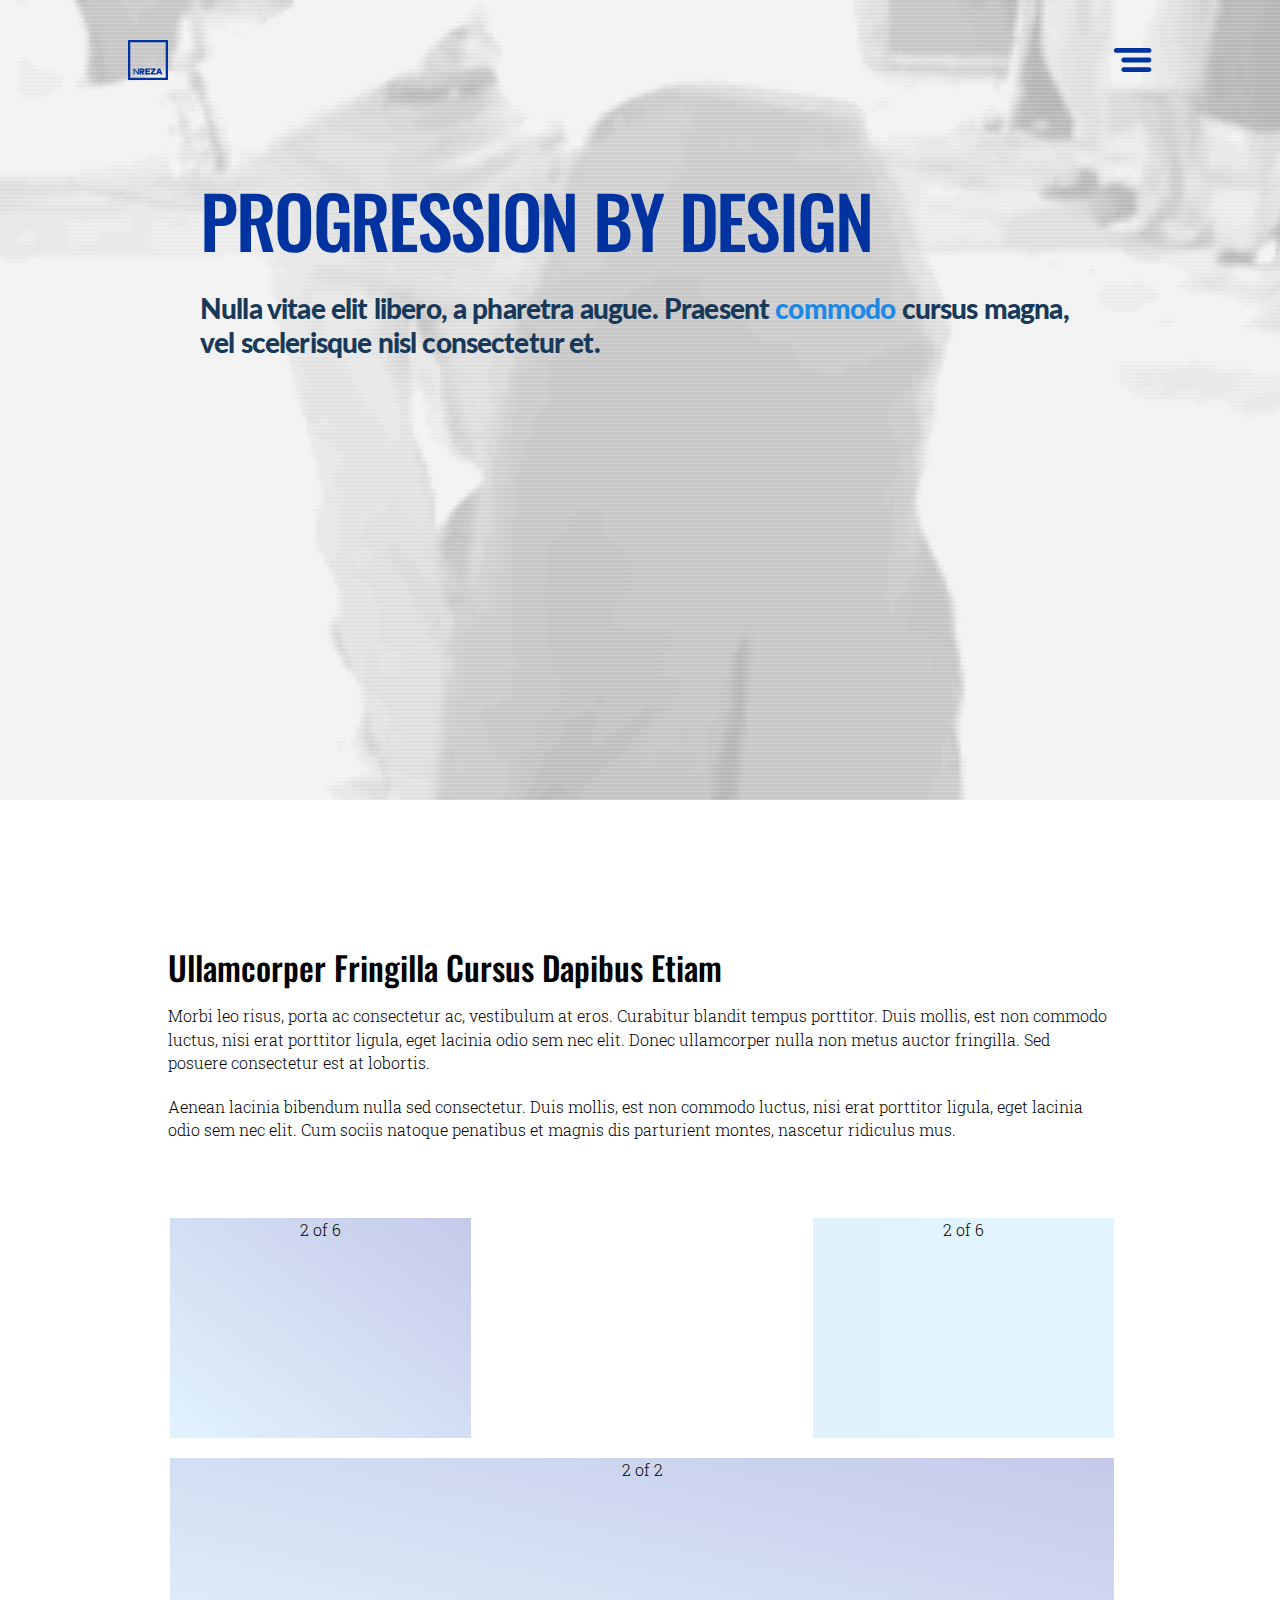
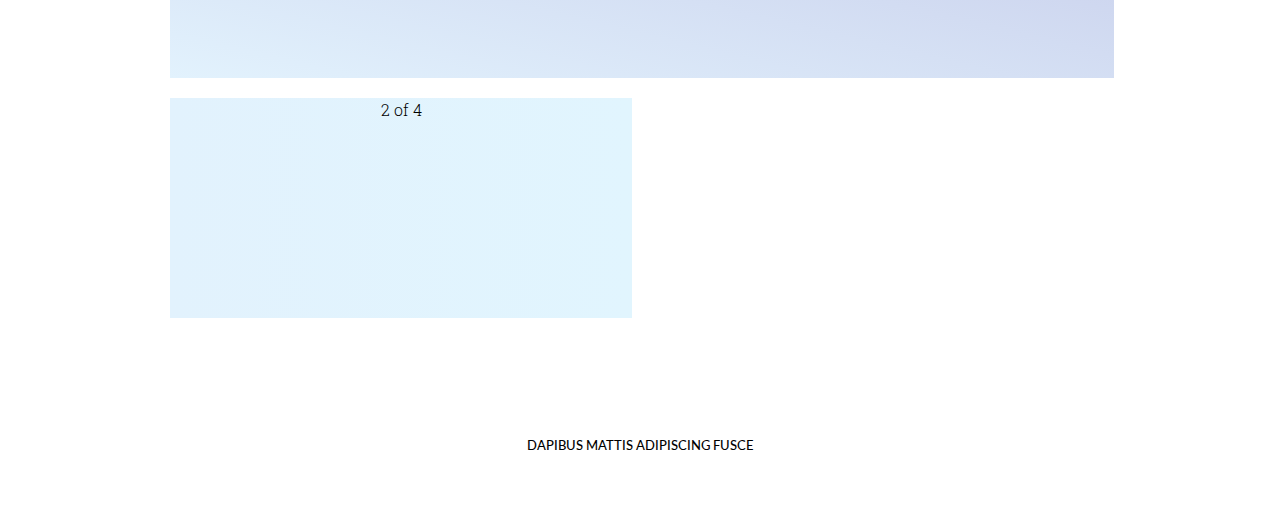
<file: index.html>
<!DOCTYPE HTML>
<html>
<head>
	<meta charset="utf-8">
	<meta name="viewport" content="width=device-width, initial-scale=1.0, maximum-scale=1.0">
	<meta name="author" content="NREZA">


	<title>beast-site</title>
	<meta name="description" content="beast-site">


	<link href="https://fonts.googleapis.com/css?family=Lato:300,600,900|Oswald:500|Roboto+Slab:300" rel="stylesheet">
	<link rel="stylesheet" href="style.css">


</head>


<body>
<!-- preloader -->
<div id="preloaderWall"><div class="h-200"></div>
<div class="spinner"><div class="bounce1"></div><div class="bounce2"></div><div class="bounce3"></div></div></div>
<!-- /preloader -->

<div class="container">

<!-- header -->
<header class="top-bar">
	<div id="logoBox" class="vp-theJumpy">
		<a href="index.html"><img src="img/logo.svg"></a>
	</div>
	<div id="navBttn" class=""><img class="imgFocus" src="img/navBttn.svg"></div>
</header>
<!-- /header -->

<!-- page content -->
<!-- hero -->
<div class="hero">
	
	<div class="hero-text">

				<h1 class="vp-ZoomAlertOne">Progression by Design</h1>

				<h3 class="vp-ZoomAlertTwo">Nulla vitae elit libero, a pharetra augue. Praesent <span class="big">commodo</span> cursus magna, vel scelerisque nisl consectetur et.</h3>
				

	</div>

	<div class="hero-back">
		<!-- filter -->
		<div class="net"></div>
		<div class="glss">
		</div>
		<!-- #heroVideo -->
		<video id="vdo" autoplay loop poster="vdo/swing.gif">
		    <source src="vdo/vdo-swing.webm" type="video/webm">
		    <source src="vdo/vdo-swing.mp4" type="video/mp4">
		</video>
	</div>
</div>
<!-- /hero -->

<!-- feat -->
<div class="feat wrap-fix">

	<h1>Ullamcorper Fringilla Cursus Dapibus Etiam</h1>
	<p>Morbi leo risus, porta ac consectetur ac, vestibulum at eros. Curabitur blandit tempus porttitor. Duis mollis, est non commodo luctus, nisi erat porttitor ligula, eget lacinia odio sem nec elit. Donec ullamcorper nulla non metus auctor fringilla. Sed posuere consectetur est at lobortis.</p>
	<p>Aenean lacinia bibendum nulla sed consectetur. Duis mollis, est non commodo luctus, nisi erat porttitor ligula, eget lacinia odio sem nec elit. Cum sociis natoque penatibus et magnis dis parturient montes, nascetur ridiculus mus.</p>
</div>
<!-- /feat -->
<!-- third -->
<div class="third wrap-fix txt-c">
	<div class="toast">
		<div class="grid grid--2-of-6"><div class="pearl">2 of 6</div></div>
		<div class="grid grid--2-of-6"><div class="sky vp-ZoomAlertOne">2 of 6</div></div>
		<div class="grid grid--2-of-6"><div class="sky">2 of 6</div></div>
		<div class="grid grid--2-of-2 small-hide"><div class="pearl">2 of 2</div></div>
		<div class="grid grid--1-of-2"><div class="sky">2 of 4</div></div>
		<div class="grid grid--1-of-2 small-hide"><div class="vp-ZoomAlertTwo pearl">2 of 4</div></div>
	</div>
</div>
<!-- /third -->


<!-- footer -->
<footer class="foot-bar">
	<div class="foot-txt txt-c">
		<h5>Dapibus Mattis Adipiscing Fusce</h5>
	</div>
</footer>
<!-- /footer -->

<!-- /page content -->

<!-- navigation -->
<div id="navBox">
	<div class="top-bar">
		<div id="navBttnX"><img src="img/navBttnX.svg"></div>
	</div>

	<ul>
		<li class=""><a href="page-about.html">ABOUT</a></li>
		<li class=""><a href="#">PROJECTS</a></li>
		<li class=""><a href="#">UPDATES</a></li>
		<li class=""><a href="#">CONTACT</a></li>
	</ul>
</div>
<!-- /navigation -->


</div>
<!-- scripts -->
<script src="js/jquery.min.js"></script>
<script src="js/rellax.min.js"></script>
<script src="js/jquery.vpcheck.js"></script>
<script src="js/reqScripts.js"></script>
<script src="js/jquery.preloader.js"></script>
<!-- /scripts -->
</body>
</html>
</file>
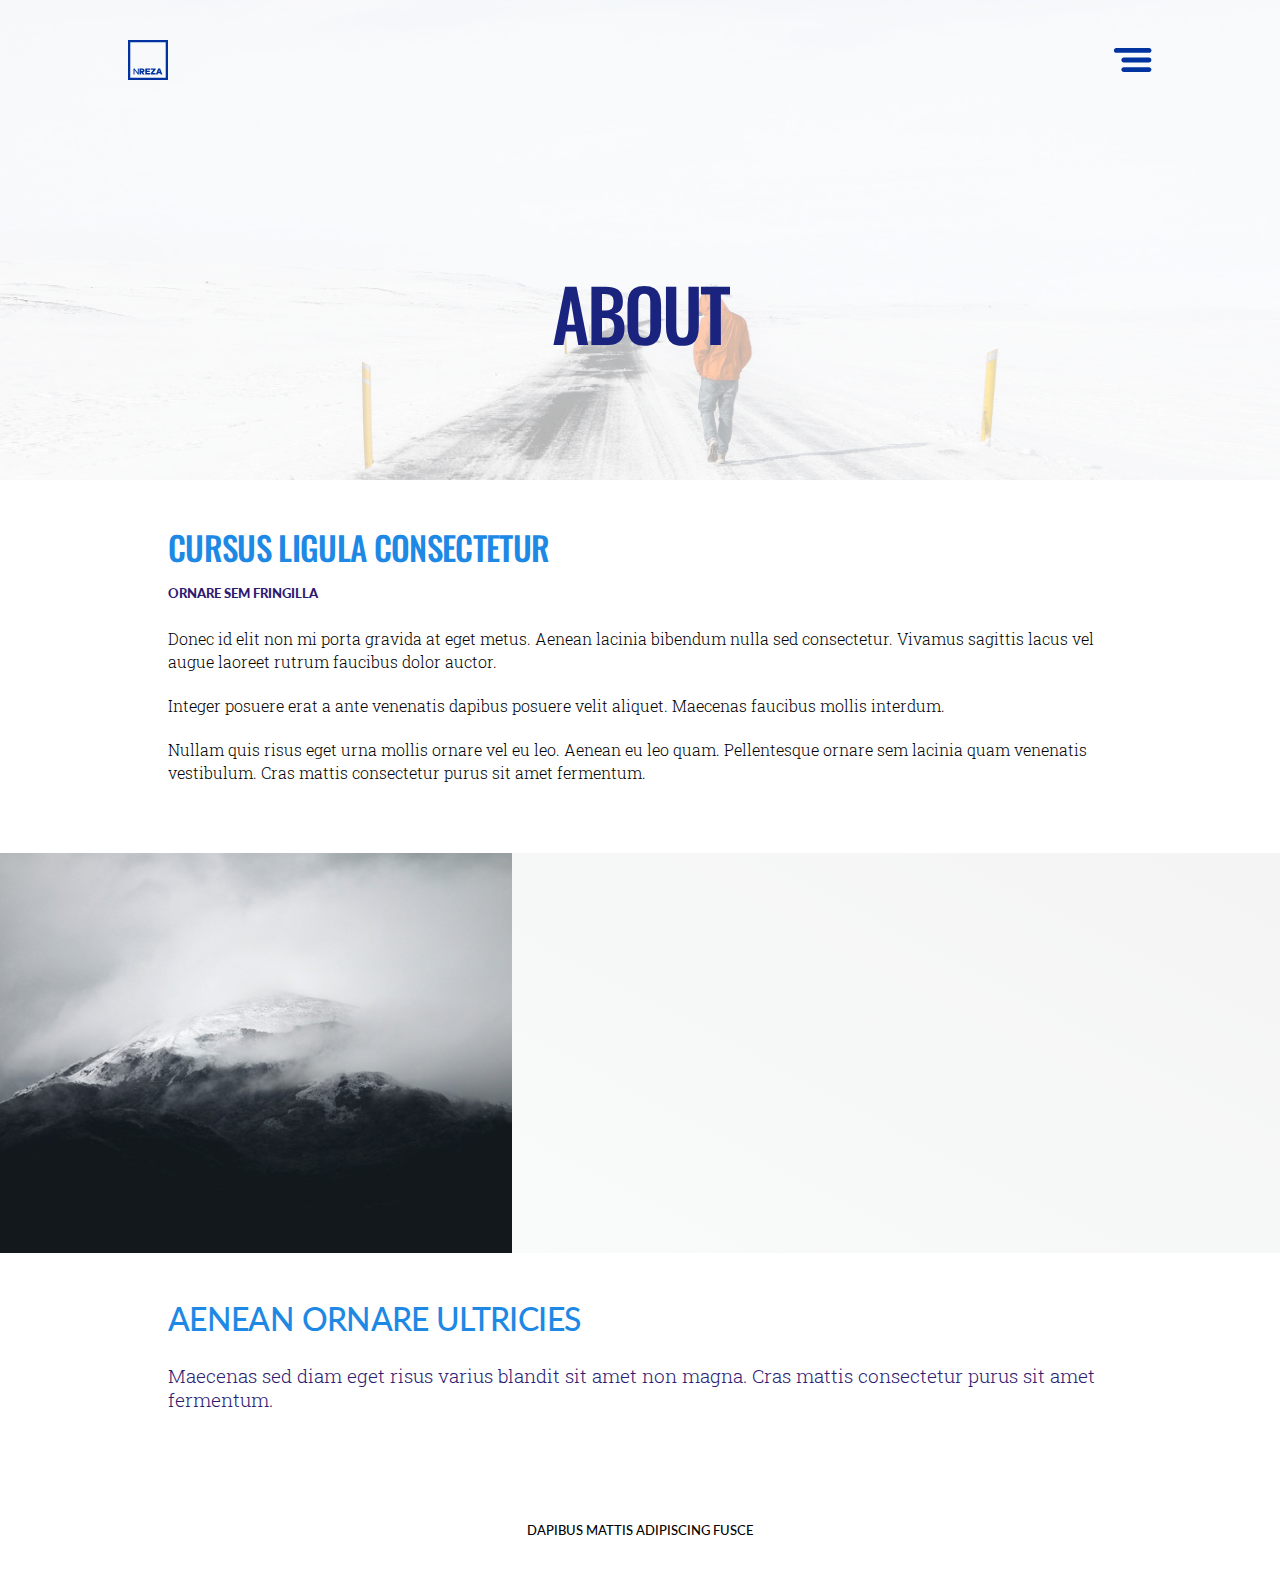
<file: page-about.html>
<!DOCTYPE HTML>
<html>
<head>
	<meta charset="utf-8">
	<meta name="viewport" content="width=device-width, initial-scale=1.0, maximum-scale=1.0">
	<meta name="author" content="NREZA">


	<title>page-about</title>
	<meta name="description" content="page-about">


	<link href="https://fonts.googleapis.com/css?family=Lato:300,600,900|Oswald:500|Roboto+Slab:300" rel="stylesheet">
	<link rel="stylesheet" href="style.css">


</head>


<body>
<!-- preloader -->
<div id="preloaderWall"><div class="h-200"></div>
<div class="spinner"><div class="bounce1"></div><div class="bounce2"></div><div class="bounce3"></div></div></div>
<!-- /preloader -->

<div class="container">

<!-- header -->
<header class="top-bar">
	<div id="logoBox" class="vp-theJumpy">
		<a href="index.html"><img src="img/logo.svg"></a>
	</div>
	<div id="navBttn" class=""><img class="imgFocus" src="img/navBttn.svg"></div>
</header>
<!-- /header -->

<div class="page-top">
	<div class="top-txt">
		<h1>About</h1>
	</div>
	<div class="glss"></div>
	<div class="top-bg">
	</div>
</div>

<div class="page wrap-fix">
	
	<h1>Cursus Ligula Consectetur</h1>
	<h5>Ornare Sem Fringilla</h5>
	<br>
	<p>Donec id elit non mi porta gravida at eget metus. Aenean lacinia bibendum nulla sed consectetur. Vivamus sagittis lacus vel augue laoreet rutrum faucibus dolor auctor.</p>
	<p>Integer posuere erat a ante venenatis dapibus posuere velit aliquet. Maecenas faucibus mollis interdum.</p>
	<p>Nullam quis risus eget urna mollis ornare vel eu leo. Aenean eu leo quam. Pellentesque ornare sem lacinia quam venenatis vestibulum. Cras mattis consectetur purus sit amet fermentum.</p>
</div>

<div class="wrap-fluid cf">
	
	<div class="left-40 feat-1">
	</div>

	<div class="right-60 txt-box">
			<h3 class="vp-ZoomAlertOne">Fermentum Sit</h3>
			<p class="vp-ZoomAlertTwo">Integer posuere erat a ante venenatis dapibus posuere velit aliquet. Nullam quis risus eget urna mollis ornare vel eu leo. Donec id elit non mi porta gravida at eget metus.</p>
	</div>

</div>

<div class="bottom wrap-fix">
	<h1>Aenean Ornare Ultricies</h1>
	<h4>Maecenas sed diam eget risus varius blandit sit amet non magna. Cras mattis consectetur purus sit amet fermentum.</h4>
</div>


<!-- footer -->
<footer class="foot-bar">
	<div class="foot-txt txt-c">
		<h5>Dapibus Mattis Adipiscing Fusce</h5>
	</div>
</footer>
<!-- /footer -->


<!-- navigation -->
<div id="navBox">
	<div class="top-bar">
		<div id="navBttnX"><img src="img/navBttnX.svg"></div>
	</div>

	<ul>
		<li class=""><a href="page-about.html">ABOUT</a></li>
		<li class=""><a href="#">PROJECTS</a></li>
		<li class=""><a href="#">UPDATES</a></li>
		<li class=""><a href="#">CONTACT</a></li>
	</ul>
</div>
<!-- /navigation -->


</div>
<!-- scripts -->
<script src="js/jquery.min.js"></script>
<script src="js/rellax.min.js"></script>
<script src="js/jquery.vpcheck.js"></script>
<script src="js/reqScripts.js"></script>
<script src="js/jquery.preloader.js"></script>
<!-- /scripts -->
</body>
</html>
</file>
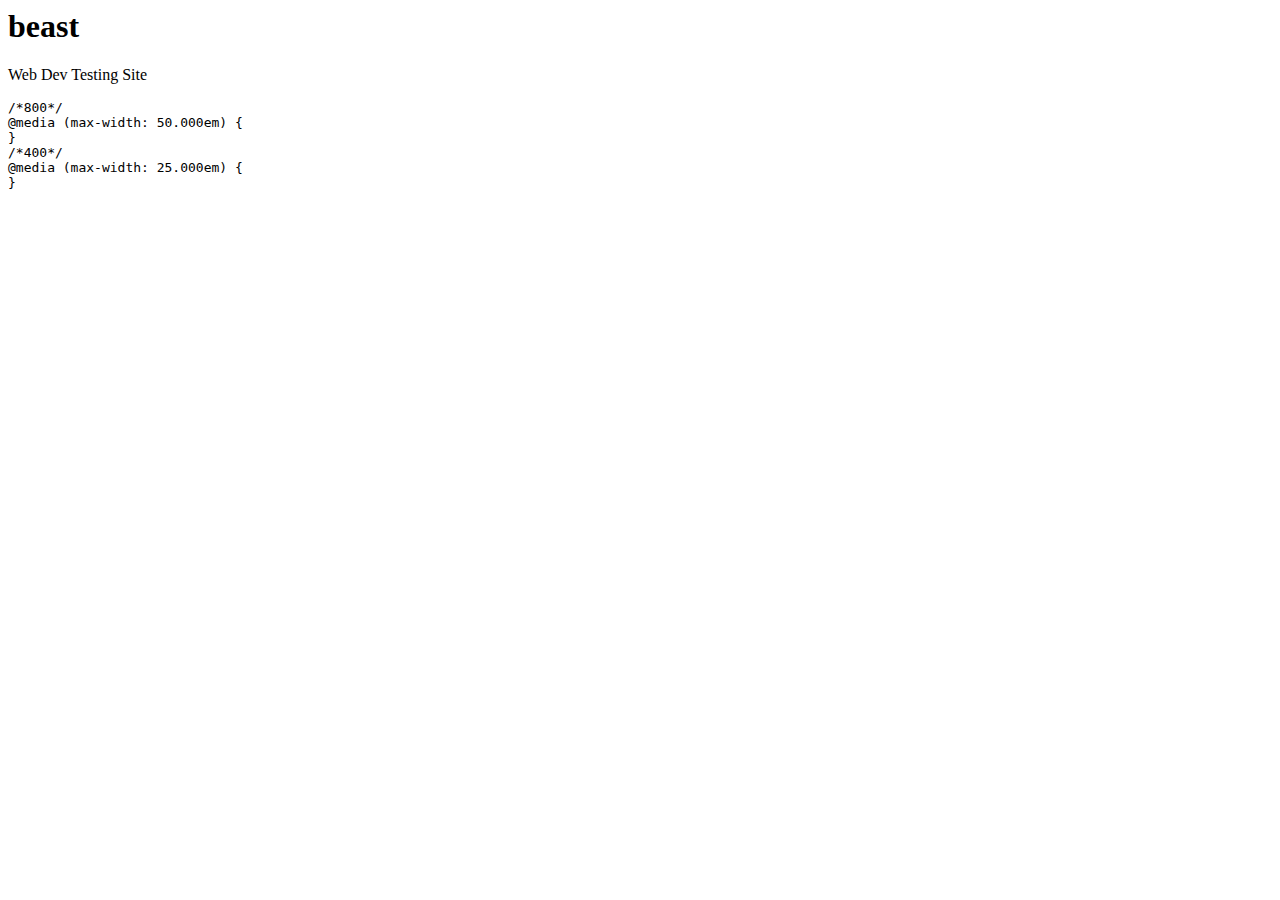
<file: README.html>
<html>
      <head>
        <meta charset="UTF-8">
        <title>README.md</title>
      </head>
      <body>
        <h1 id="beast">beast</h1>
<p>Web Dev Testing Site</p>
<pre><code class="lang-css">/*800*/
@media (max-width: 50.000em) {
}
/*400*/
@media (max-width: 25.000em) {
}
</code></pre>

      </body>
    </html>
</file>
<file: style.css>
button,hr,input{overflow:visible}audio,canvas,progress,video{display:inline-block}progress,sub,sup{vertical-align:baseline}[type=checkbox],[type=radio],legend{-webkit-box-sizing:border-box;box-sizing:border-box;padding:0}html{font-family:sans-serif;line-height:1.15;-ms-text-size-adjust:100%;-webkit-text-size-adjust:100%}body{margin:0}article,aside,details,figcaption,figure,footer,header,main,menu,nav,section{display:block}h1{font-size:2em;margin:.67em 0}figure{margin:1em 40px}hr{-webkit-box-sizing:content-box;box-sizing:content-box;height:0}code,kbd,pre,samp{font-family:monospace,monospace;font-size:1em}a{text-decoration:none;background-color:transparent;-webkit-text-decoration-skip:objects}a:active,a:hover{font-weight:500;outline-width:0}abbr[title]{border-bottom:none;text-decoration:underline;text-decoration:underline dotted}b,strong{font-weight:bolder}dfn{font-style:italic}mark{background-color:#ff0;color:#000}small{font-size:80%}sub,sup{font-size:75%;line-height:0;position:relative}sub{bottom:-.25em}sup{top:-.5em}audio:not([controls]){display:none;height:0}img{border-style:none}svg:not(:root){overflow:hidden}button,input,optgroup,select,textarea{font-family:'Roboto',sans-serif;font-weight:300;font-size:100%;line-height:1.44;margin:0}button,select{text-transform:none}[type=reset],[type=submit],button,html [type=button]{-webkit-appearance:button}[type=button]::-moz-focus-inner,[type=reset]::-moz-focus-inner,[type=submit]::-moz-focus-inner,button::-moz-focus-inner{border-style:none;padding:0}[type=button]:-moz-focusring,[type=reset]:-moz-focusring,[type=submit]:-moz-focusring,button:-moz-focusring{outline:ButtonText dotted 1px}fieldset{border:1px solid silver;margin:0 2px;padding:.35em .625em .75em}legend{color:inherit;display:table;max-width:100%;white-space:normal}textarea{overflow:auto}[type=number]::-webkit-inner-spin-button,[type=number]::-webkit-outer-spin-button{height:auto}[type=search]{-webkit-appearance:textfield;outline-offset:-2px}[type=search]::-webkit-search-cancel-button,[type=search]::-webkit-search-decoration{-webkit-appearance:none}::-webkit-file-upload-button{-webkit-appearance:button;font:inherit}summary{display:list-item}[hidden],template{display:none}.toast{list-style:none;margin-left:-20px}.grid--2-of-2,.grid--4-of-4,.grid--6-of-6,.grid--8-of-8,.grid--12-of-12{width:100%}.grid--1-of-2,.grid--2-of-4,.grid--3-of-6,.grid--4-of-8,.grid--6-of-12{width:50%}.grid--2-of-6,.grid--4-of-12{width:33.33333%}.grid--4-of-6,.grid--8-of-12{width:66.66667%}.grid--1-of-4,.grid--2-of-8,.grid--3-of-12{width:25%}.grid--3-of-4,.grid--6-of-8,.grid--9-of-12{width:75%}.grid--push-2-of-2,.grid--push-4-of-4,.grid--push-6-of-6,.grid--push-8-of-8,.grid--push-12-of-12{margin-left:100%}.grid--push-1-of-2,.grid--push-2-of-4,.grid--push-3-of-6,.grid--push-4-of-8,.grid--push-6-of-12{margin-left:50%}.grid--push-2-of-6,.grid--push-4-of-12{margin-left:33.33333%}.grid--push-4-of-6,.grid--push-8-of-12{margin-left:66.66667%}.grid--push-1-of-4,.grid--push-2-of-8,.grid--push-3-of-12{margin-left:25%}.grid--push-3-of-4,.grid--push-6-of-8,.grid--push-9-of-12{margin-left:75%}.grid--pull-2-of-2,.grid--pull-4-of-4,.grid--pull-6-of-6,.grid--pull-8-of-8,.grid--pull-12-of-12{margin-left:-100%}.grid--pull-1-of-2,.grid--pull-2-of-4,.grid--pull-3-of-6,.grid--pull-4-of-8,.grid--pull-6-of-12{margin-left:-50%}.grid--pull-2-of-6,.grid--pull-4-of-12{margin-left:-33.33333%}.grid--pull-4-of-6,.grid--pull-8-of-12{margin-left:-66.66667%}.grid--pull-1-of-4,.grid--pull-2-of-8,.grid--pull-3-of-12{margin-left:-25%}.grid--pull-3-of-4,.grid--pull-6-of-8,.grid--pull-9-of-12{margin-left:-75%}.grid--1-of-6{width:16.66667%}.grid--push-1-of-6{margin-left:16.66667%}.grid--pull-1-of-6{margin-left:-16.66667%}.grid--5-of-6{width:83.33333%}.grid--push-5-of-6{margin-left:83.33333%}.grid--pull-5-of-6{margin-left:-83.33333%}.grid--1-of-8{width:12.5%}.grid--push-1-of-8{margin-left:12.5%}.grid--pull-1-of-8{margin-left:-12.5%}.grid--3-of-8{width:37.5%}.grid--push-3-of-8{margin-left:37.5%}.grid--pull-3-of-8{margin-left:-37.5%}.grid--5-of-8{width:62.5%}.grid--push-5-of-8{margin-left:62.5%}.grid--pull-5-of-8{margin-left:-62.5%}.grid--7-of-8{width:87.5%}.grid--push-7-of-8{margin-left:87.5%}.grid--pull-7-of-8{margin-left:-87.5%}.grid--1-of-12{width:8.33333%}.grid--push-1-of-12{margin-left:8.33333%}.grid--pull-1-of-12{margin-left:-8.33333%}.grid--2-of-12{width:16.66667%}.grid--push-2-of-12{margin-left:16.66667%}.grid--pull-2-of-12{margin-left:-16.66667%}.grid--5-of-12{width:41.66667%}.grid--push-5-of-12{margin-left:41.66667%}.grid--pull-5-of-12{margin-left:-41.66667%}.grid--7-of-12{width:58.33333%}.grid--push-7-of-12{margin-left:58.33333%}.grid--pull-7-of-12{margin-left:-58.33333%}.grid--10-of-12{width:83.33333%}.grid--push-10-of-12{margin-left:83.33333%}.grid--pull-10-of-12{margin-left:-83.33333%}.grid--11-of-12{width:91.66667%}.grid--push-11-of-12{margin-left:91.66667%}.grid--pull-11-of-12{margin-left:-91.66667%}.grid{-webkit-box-sizing:border-box;box-sizing:border-box;display:inline-block;margin-right:-.25em;min-height:1px;padding-left:20px;vertical-align:top}@media (max-width:640px){.grid{display:block;margin-left:0;margin-right:0;width:auto}}@media (max-width:640px) and (min-width:320px){.grid[class*=grid--m-]{display:inline-block;margin-right:-.24em}.grid.grid--m-1-of-2,.grid.grid--m-2-of-4{width:50%}.grid.grid--m-1-of-3{width:33.33333%}.grid.grid--m-2-of-3{width:66.66667%}.grid.grid--m-1-of-4{width:25%}.grid.grid--m-3-of-4{width:75%}}@media (max-width:320px){.grid[class*=grid--s-]{display:inline-block;margin-right:-.24em}.grid.grid--s-1-of-2,.grid.grid--s-2-of-4{width:50%}.grid.grid--s-1-of-3{width:33.33333%}.grid.grid--s-2-of-3{width:66.66667%}.grid.grid--s-1-of-4{width:25%}.grid.grid--s-3-of-4{width:75%}}.grid--centered{display:block;margin-left:auto;margin-right:auto}.grid--d-first{float:left}.grid--d-last{float:right}.toast--no-gutter{margin-left:0;width:100%}.toast--no-gutter .grid{padding-left:0}.toast--no-gutter .grid--span-all{margin-left:0;width:100%}.grid--ab{vertical-align:bottom}.grid--am{vertical-align:middle}.bg-colBlack{background-color:black}.bg-colBlackT{background-color:rgba(0, 0, 0, 0.44)}.bg-colBlackTL{background-color:rgba(0, 0, 0, 0.09)}.bg-colGrey{background-color:darkgray}.bg-colGreyT{background-color:rgba(169, 169, 169, 0.44)}.bg-colGreyTL{background-color:rgba(169, 169, 169, 0.09)}.bg-colWhite{background-color:white}.bg-colWhiteT{background-color:rgba(255, 255, 255, 0.44)}.bg-colWhiteTL{background-color:rgba(255, 255, 255, 0.09)}.bg-colRed{background-color:#c0392b}.bg-colRedT{background-color:rgba(192, 57, 43, 0.44)}.bg-colRedTL{background-color:rgba(192, 57, 43, 0.09)}.bg-colRoyalRed{background-color:#be183b}.bg-colRoyalRedT{background-color:rgba(190, 24, 59, 0.44)}.bg-colRoyalRedTL{background-color:rgba(190, 24, 59, 0.09)}.bg-colOrange{background-color:#df6850}.bg-colBlackT{background-color:rgba(223, 104, 80, 0.44)}.bg-colBlackTL{background-color:rgba(223, 104, 80, 0.09)}.bg-colYellow{background-color:#eec914}.bg-colYellowT{background-color:rgba(238, 201, 20, 0.44)}.bg-colYellowTL{background-color:rgba(238, 201, 20, 0.09)}.bg-colGreen{background-color:#16a086}.bg-colGreenT{background-color:rgba(22, 160, 134, 0.44)}.bg-colGreenTL{background-color:rgba(22, 160, 134, 0.09)}.bg-colBlue{background-color:#27b6f7}.bg-colBlueT{background-color:rgba(39, 182, 247, 0.44)}.bg-colBlueTL{background-color:rgba(39, 182, 247, 0.09)}.bg-colIndigo{background-color:#0a227a}.bg-colIndigoT{background-color:rgba(10, 34, 122, 0.44)}.bg-colIndigoTL{background-color:rgba(10, 34, 122, 0.09)}.bg-colViolet{background-color:#553982}.bg-colVioletT{background-color:rgba(85, 57, 130, 0.44)}.bg-colVioletTL{background-color:rgba(85, 57, 130, 0.09)}.btn-normal{-webkit-border-radius:28;-moz-border-radius:28;border-radius:28px;font-family:'Lato', sans-serif;text-transform:uppercase;font-weight:700;color:#ee4d67;font-size:12px;padding:10px 20px 10px 20px;border:solid  #ee4d67 2px;text-decoration:none;display:inline-block}.btn-normal:hover{background:#ee4d67;text-decoration:none;color:#ab2959}.pad-sdw{position:relative;margin:auto;width:100%;min-height:6.250em;background-color:whitesmoke;padding:2.5em;margin-bottom:2.5em}@media (max-width:25em){.pad-sdw{padding:1.250em}}.pad-sdw:after{content:"";display:block;height:2.5em;width:80%;-webkit-box-shadow:0 0.112em 4.125em rgba(169, 169, 169, 0.44), 0 0.1125em 4.125em rgba(245, 245, 245, 0.44);box-shadow:0 0.112em 4.125em rgba(169, 169, 169, 0.44), 0 0.1125em 4.125em rgba(245, 245, 245, 0.44);position:absolute;bottom:0;left:10%;z-index:-1}.pad-sdw-white{position:relative;margin:auto;width:100%;min-height:6.250em;background-color:white;padding:2.5em;margin-bottom:2.5em;border:0.0625em solid whitesmoke}@media (max-width:25em){.pad-sdw-white{padding:1.250em}}.pad-sdw-white:after{content:"";display:block;height:2.5em;width:60%;-webkit-box-shadow:0 0.112em 4.125em rgba(169, 169, 169, 0.44), 0 0.1125em 4.125em rgba(169, 169, 169, 0.44);box-shadow:0 0.112em 4.125em rgba(169, 169, 169, 0.44), 0 0.1125em 4.125em rgba(169, 169, 169, 0.44);position:absolute;bottom:0;left:20%;z-index:-1}.pad-glss-drk{position:relative;width:100%;min-height:6.250em;background-color:rgba(18, 25, 35, 0.66);padding:2.5em;margin-bottom:2.5em}@media (max-width:25em){.pad-glss-drk{padding:1.250em}}html{font-size:16px;font-size:1em}body{font-family:"Roboto Slab", "Times", serif;font-weight:300;line-height:1.45}p{margin-bottom:1.3em}h1,h2,h3,h4{margin:1.414em 0 0.5em;line-height:1.2}h1{margin-top:0;font-size:2.074em}h2{font-size:1.728em}h3{font-size:1.44em}h4{font-size:1.2em}@media (max-width:25em){h1{font-size:1.33em}h2{font-size:1.22em}h3{font-size:1.11em}h4{font-size:1.00em}}html{-webkit-box-sizing:border-box;box-sizing:border-box}*,:after,:before{-webkit-box-sizing:inherit;box-sizing:inherit}ul li{list-style:none}*{margin:0;padding:0}.cf:after,.cf:before{content:" ";display:table}.cf:after{clear:both}.cf{*zoom:1}.txt-c{text-align:center}.txt-l{text-align:left}.txt-r{text-align:right}.txt-j{text-align:justify}.h-100{min-height:6.250em}.h-200{min-height:12.500em}.h-300{min-height:18.750em}.h-400{min-height:25.000em}.h-500{min-height:31.250em}.h-600{min-height:37.500em}.h-700{min-height:43.750em}.h-800{min-height:50.000em}.pad-sides{padding-left:2.250em;padding-right:2.250em}@media (max-width:50em){.pad-sides{padding-left:1.250em;padding-right:1.250em}}@media (max-width:25em){.pad-sides{padding-left:1.000em;padding-right:1.000em}}.pad-roof{padding-top:5.000em}@media (max-width:50em){.pad-roof{padding-top:3.250em}}@media (max-width:25em){.pad-roof{padding-top:2.125em}}.pad-floor{padding-bottom:5.000em}@media (max-width:50em){.pad-floor{padding-bottom:3.250em}}@media (max-width:25em){.pad-floor{padding-bottom:2.125em}}.pad-full{padding:5.000em}@media (max-width:50em){.pad-full{padding:3.250em}}@media (max-width:25em){.pad-full{padding:2.125em}}.filter-dots-1{background-image:url("img/bg-dots-1.svg");background-position:center;background-repeat:repeat}.filter-dots-2{background-image:url("img/bg-dots-2.svg");background-position:center;background-repeat:repeat}.filter-lines-1{background-image:url("img/bg-lines-1.svg");background-position:center;background-repeat:repeat}.filter-lines-2{background-image:url("img/bg-lines-2.svg");background-position:center;background-repeat:repeat}.filter-lines-3{background-image:url("img/bg-lines-3.svg");background-position:center;background-repeat:repeat}.filter-lines-4{background-image:url("img/bg-lines-3.svg");background-position:center;background-repeat:repeat}.filter-tint-1{background-image:url("img/bg-tint-1.svg");background-size:cover;background-repeat:no-repeat}.space-invisible{opacity:0}.space-visible{opacity:1}.nsf-l{display:none}.nsf-lm{display:none}@-webkit-keyframes theBounceUp{60%,75%,90%,0%,to{-webkit-animation-timing-function:cubic-bezier(0.215, 0.61, 0.355, 1);animation-timing-function:cubic-bezier(0.215, 0.61, 0.355, 1)}0%{opacity:0;-webkit-transform:translate3d(0, 100px, 0);transform:translate3d(0, 100px, 0)}60%{-webkit-transform:translate3d(0, -5px, 0);transform:translate3d(0, -5px, 0)}75%{opacity:1;-webkit-transform:translate3d(0, 3px, 0);transform:translate3d(0, 3px, 0)}90%{-webkit-transform:translate3d(0, -1px, 0);transform:translate3d(0, -1px, 0)}to{-webkit-transform:translate3d(0, 0, 0);transform:translate3d(0, 0, 0)}}@keyframes theBounceUp{60%,75%,90%,0%,to{-webkit-animation-timing-function:cubic-bezier(0.215, 0.61, 0.355, 1);animation-timing-function:cubic-bezier(0.215, 0.61, 0.355, 1)}0%{opacity:0;-webkit-transform:translate3d(0, 100px, 0);transform:translate3d(0, 100px, 0)}60%{-webkit-transform:translate3d(0, -5px, 0);transform:translate3d(0, -5px, 0)}75%{opacity:1;-webkit-transform:translate3d(0, 3px, 0);transform:translate3d(0, 3px, 0)}90%{-webkit-transform:translate3d(0, -1px, 0);transform:translate3d(0, -1px, 0)}to{-webkit-transform:translate3d(0, 0, 0);transform:translate3d(0, 0, 0)}}.nuM-theBounceUp{-webkit-animation-name:theBounceUp;animation-name:theBounceUp;-webkit-animation-duration:1.1s;animation-duration:1.1s;-webkit-animation-fill-mode:both;animation-fill-mode:both;-webkit-animation-timing-function:ease;animation-timing-function:ease}@-webkit-keyframes theFadeUp{0%{opacity:0;-webkit-transform:translate3d(0, 300px, 0);transform:translate3d(0, 300px, 0)}to{opacity:1;-webkit-transform:none;transform:none}}@keyframes theFadeUp{0%{opacity:0;-webkit-transform:translate3d(0, 300px, 0);transform:translate3d(0, 300px, 0)}to{opacity:1;-webkit-transform:none;transform:none}}.nuM-theFadeUp{-webkit-animation-name:theFadeUp;animation-name:theFadeUp;-webkit-animation-duration:1.2s;animation-duration:1.2s;-webkit-animation-fill-mode:both;animation-fill-mode:both;-webkit-animation-timing-function:ease;animation-timing-function:ease}@-webkit-keyframes theJumpy{0%{-webkit-transform:translateY(0);transform:translateY(0)}20%{-webkit-transform:translateY(0);transform:translateY(0)}40%{-webkit-transform:translateY(-30px);transform:translateY(-30px)}50%{-webkit-transform:translateY(0);transform:translateY(0)}60%{-webkit-transform:translateY(-15px);transform:translateY(-15px)}80%{-webkit-transform:translateY(0);transform:translateY(0)}to{-webkit-transform:translateY(0);transform:translateY(0)}}@keyframes theJumpy{0%{-webkit-transform:translateY(0);transform:translateY(0)}20%{-webkit-transform:translateY(0);transform:translateY(0)}40%{-webkit-transform:translateY(-30px);transform:translateY(-30px)}50%{-webkit-transform:translateY(0);transform:translateY(0)}60%{-webkit-transform:translateY(-15px);transform:translateY(-15px)}80%{-webkit-transform:translateY(0);transform:translateY(0)}to{-webkit-transform:translateY(0);transform:translateY(0)}}.nuM-theJumpy{-webkit-animation:theJumpy 1.3s ease 0s 1 normal both;animation:theJumpy 1.3s ease 0s 1 normal both}@-webkit-keyframes theZoomEntry{0%{opacity:0;-webkit-transform:scale3d(0.3, 0.3, 0.3);transform:scale3d(0.3, 0.3, 0.3)}85%{-webkit-transform:scale3d(1.1, 1.1, 1.1);transform:scale3d(1.1, 1.1, 1.1)}to{-webkit-transform:scale3d(1, 1, 1);transform:scale3d(1, 1, 1)}}@keyframes theZoomEntry{0%{opacity:0;-webkit-transform:scale3d(0.3, 0.3, 0.3);transform:scale3d(0.3, 0.3, 0.3)}85%{-webkit-transform:scale3d(1.1, 1.1, 1.1);transform:scale3d(1.1, 1.1, 1.1)}to{-webkit-transform:scale3d(1, 1, 1);transform:scale3d(1, 1, 1)}}.nuM-theZoomEntry{-webkit-animation:theZoomEntry 1s ease-in 0s 1 normal both;animation:theZoomEntry 1s ease-in 0s 1 normal both}@-webkit-keyframes theShaking{0%{-webkit-transform:translateX(0);transform:translateX(0)}5%{-webkit-transform:translateX(-10px);transform:translateX(-10px)}10%{-webkit-transform:translateX(10px);transform:translateX(10px)}15%{-webkit-transform:translateX(-10px);transform:translateX(-10px)}20%{-webkit-transform:translateX(10px);transform:translateX(10px)}25%{-webkit-transform:translateX(-10px);transform:translateX(-10px)}30%{-webkit-transform:translateX(10px);transform:translateX(10px)}35%{-webkit-transform:translateX(-10px);transform:translateX(-10px)}40%{-webkit-transform:translateX(10px);transform:translateX(10px)}45%{-webkit-transform:translateX(-10px);transform:translateX(-10px)}50%{-webkit-transform:translateX(0);transform:translateX(0)}}@keyframes theShaking{0%{-ms-transform:translateX(0);-webkit-transform:translateX(0);transform:translateX(0)}5%{-ms-transform:translateX(-10px);-webkit-transform:translateX(-10px);transform:translateX(-10px)}10%{-ms-transform:translateX(10px);-webkit-transform:translateX(10px);transform:translateX(10px)}15%{-ms-transform:translateX(-10px);-webkit-transform:translateX(-10px);transform:translateX(-10px)}20%{-ms-transform:translateX(10px);-webkit-transform:translateX(10px);transform:translateX(10px)}25%{-ms-transform:translateX(-10px);-webkit-transform:translateX(-10px);transform:translateX(-10px)}30%{-ms-transform:translateX(10px);-webkit-transform:translateX(10px);transform:translateX(10px)}35%{-ms-transform:translateX(-10px);-webkit-transform:translateX(-10px);transform:translateX(-10px)}40%{-ms-transform:translateX(10px);-webkit-transform:translateX(10px);transform:translateX(10px)}45%{-ms-transform:translateX(-10px);-webkit-transform:translateX(-10px);transform:translateX(-10px)}50%{-ms-transform:translateX(0);-webkit-transform:translateX(0);transform:translateX(0)}}.nuM-theShaking{-webkit-animation:theShaking 1.8s linear 0s 1 normal both;animation:theShaking 1.8s linear 0s 1 normal both}@-webkit-keyframes ZoomAlertOne{0%{-webkit-transform:scale3d(1, 1, 1);transform:scale3d(1, 1, 1)}70%{-webkit-transform:scale3d(1, 1, 1);transform:scale3d(1, 1, 1)}80%{-webkit-transform:scale3d(1.05, 1.05, 1.05);transform:scale3d(1.05, 1.05, 1.05)}to{-webkit-transform:scale3d(1, 1, 1);transform:scale3d(1, 1, 1)}}.nuM-ZoomAlertOne{-webkit-animation:ZoomAlertOne 1.3s ease 0s 1 normal both;animation:ZoomAlertOne 1.3 ease 0s 1 normal both}.nuM-ZoomAlertTwo{-webkit-animation:ZoomAlertOne 1.5s ease 0.2s 1 normal both;animation:ZoomAlertOne 1.5 ease 0.2s 1 normal both}@-webkit-keyframes navHover{0%{-webkit-transform:scale(1);transform:scale(1)}to{-webkit-transform:scale(1.2);transform:scale(1.2)}}@keyframes navHover{0%{-webkit-transform:scale(1);transform:scale(1)}to{-webkit-transform:scale(1.2);transform:scale(1.2)}}#navBttn{top:0;float:right;width:2.500em;height:2.500em;cursor:pointer}#navBttn img{width:100%;height:100%;z-index:99999}#logoBox{top:0;float:left;width:3.125em;height:3.125em;cursor:pointer}#logoBox img{width:100%;height:100%;z-index:99999}#navBox{display:none;position:fixed;top:0;bottom:0;left:0;right:0;width:100%;max-width:100%;height:100%;max-height:100%;background-color:rgba(37, 46, 54, 0.989);z-index:999;overflow:hidden}#navBox ul{margin-top:10vh}#navBox ul li{height:10vh;text-align:center}#navBox ul li a:link{color:#f4f4f4}#navBox ul li a:visited{color:#f4f4f4}#navBox ul li a:hover{color:#f04b65}#navBox #navBttnX{top:0;float:right;width:2.500em;height:2.500em;float:right;cursor:pointer}#navBox #navBttnX img{width:100%;height:100%;z-index:9999}#navBox ul li a:link,a:active,a:visited{font-family:'Lato', 'Helvetica Neue', 'Arial', sans-serif;font-size:1.700em;font-weight:900;margin-bottom:3.125em}@media (max-width:50em){#navBox ul li a:link,a:active,a:visited{font-size:1.10em}}@media (max-width:25em){#navBox ul li a:link,a:active,a:visited{font-size:0.82em}}#logoBox{top:0;float:left;width:2.500em;height:2.500em;cursor:pointer}#logoBox img{width:100%;height:100%;z-index:999}.container{position:relative;top:0;width:100%;max-width:120.000em;margin:auto}.top-bar{position:absolute;top:2.500em;left:10%;right:10%;z-index:3}@media (max-width:50em){.top-bar{top:1.250em;left:2.5%;right:2.5%}}@media (max-width:25em){.top-bar{top:1.250em;left:3%;right:3%}}.foot-bar{position:relative;width:90%;margin:auto;height:10.0em}.hero-back{position:absolute;top:0;width:100%;height:50.000em;z-index:-10;overflow:hidden}@media (max-width:25em){.hero-back{height:37.500em}}.hero-front{position:absolute;top:0;width:100%;height:50.000em;overflow:hidden;z-index:-5}@media (max-width:25em){.hero-front{height:37.500em}}.hero-content{position:relative;width:100%;height:50.000em;overflow:hidden;z-index:1}@media (max-width:25em){.hero-content{height:37.500em}}.hero-back-D{position:absolute;top:0;width:100%;height:100.000em;z-index:-10;overflow:hidden}@media (max-width:25em){.hero-back-D{height:74.000em}}.hero-front-D{position:absolute;top:0;width:100%;height:100.000em;z-index:-5;overflow:hidden}@media (max-width:25em){.hero-front-D{height:74.000em}}.hero-back-T{position:absolute;top:0;width:100%;height:150.000em;z-index:-10;overflow:hidden}@media (max-width:25em){.hero-back-T{height:111.000em}}.hero-front-T{position:absolute;top:0;width:100%;height:150.000em;z-index:-5;overflow:hidden}@media (max-width:25em){.hero-front-T{height:111.000em}}.page-back{position:absolute;top:0;width:100%;height:31.250em;z-index:-2;overflow:hidden}@media (max-width:25em){.page-back{height:18.750em}}.page-front{position:absolute;top:0;width:100%;height:31.250em;overflow:hidden;z-index:1}@media (max-width:25em){.page-front{height:18.750em}}.page-content{position:relative;width:100%;overflow:hidden;z-index:2}@media (max-width:25em){.page-content{height:18.750em}}.space-fluid{position:relative;width:100%;max-width:100%;margin:auto;overflow:hidden}.space-wrap{position:relative;width:100%;max-width:60.000em;margin:auto;overflow:hidden}@media (max-width:50em){.space-wrap{max-width:40.000em}}@media (max-width:25em){.space-wrap{max-width:18.750em}}h1,h4,h5{font-family:'Oswald', 'Impact', sans-serif;font-weight:500}h2,h3{font-family:'Lato', 'Helvetica', sans-serif;font-weight:900}h4,h5{text-transform:uppercase}a:link{font-family:'Roboto Slab', 'Times', serif;font-weight:300;color:#16a086}a:active{color:#71f9c1}a:hover{color:#77f8c2}#preloaderWall{position:fixed;width:100%;left:0;right:0;top:0;bottom:0;z-index:99999;opacity:1;background-color:white;-webkit-animation-timing-function:ease;animation-timing-function:ease}@-webkit-keyframes appear{0%{opacity:0}to{opacity:1}}@keyframes appear{0%{opacity:0}to{opacity:1}}@-webkit-keyframes vanish{0%{opacity:1}to{opacity:0}}@keyframes vanish{0%{opacity:1}to{opacity:0}}.vanish{-webkit-animation:vanish 200ms ease 1 forwards;animation:vanish 200ms ease 1 forwards}.spinner{margin:100px auto 0;width:70px;text-align:center}.spinner>div{width:18px;height:18px;background-color:#333;border-radius:100%;display:inline-block;-webkit-animation:sk-bouncedelay 1.4s infinite ease-in-out both;animation:sk-bouncedelay 1.4s infinite ease-in-out both}.spinner .bounce1{-webkit-animation-delay:-0.32s;animation-delay:-0.32s}.spinner .bounce2{-webkit-animation-delay:-0.16s;animation-delay:-0.16s}@-webkit-keyframes sk-bouncedelay{0%,80%,to{-webkit-transform:scale(0)}40%{-webkit-transform:scale(1)}}@keyframes sk-bouncedelay{0%,80%,to{-webkit-transform:scale(0);transform:scale(0)}40%{-webkit-transform:scale(1);transform:scale(1)}}video{min-width:100%;min-height:100%;width:auto;height:auto}#vdo{position:absolute;top:0;left:0;z-index:-1}.glss{position:absolute;top:0;min-width:100%;min-height:90.000em;z-index:0}.net{position:absolute;top:0;min-width:100%;min-height:90.000em;z-index:1}footer h5{font-family:'Lato', 'Helvetica Neue', sans-serif}.foot-txt{padding-top:10vh}.hero{position:relative;margin:auto;width:100%;height:90.000em;max-height:100vh;overflow:hidden}.page-top{position:relative;top:0;margin:auto;width:100%;height:30.000em;overflow:hidden}.page h1{text-transform:uppercase;letter-spacing:-0.02em;color:#1e88e5}.page h5{font-family:'Lato', sans-serif;font-weight:900;color:#2d1a71}.top-txt{position:relative;margin:30vh auto 0 auto;width:70%;text-align:center;z-index:1}.top-txt h1{font-size:4.5em;text-transform:uppercase;letter-spacing:-0.04em;color:#1a237e}@media (max-width:50em){.top-txt h1{font-size:3em}}@media (max-width:25em){.top-txt h1{font-size:2.75em}}.top-bg{position:absolute;top:0;min-height:37.500em;width:100%;z-index:-2;background-image:url("img/pg-bk.jpg");background-position:center;background-repeat:no-repeat;background-size:cover}.hero-back{z-index:-1}.glss{background:#ffffff;opacity:0.67}.net{background-image:url("img/net.svg");background-repeat:repeat}.hero-text{position:relative;margin:20vh auto 0 auto;width:100%;max-width:60.000em;max-height:100vh;z-index:2;padding:0.5em 2.5em 0.5em 2.5em;overflow:hidden}.hero-text h1{font-family:'Oswald', 'Impact', sans-serif;font-weight:500;font-size:4.5em;line-height:0.9em;text-transform:uppercase;letter-spacing:-0.03em;color:#0033a0}.hero-text h2{font-family:'Lato', 'Helvetica', sans-serif;font-weight:600;font-size:1.75em;line-height:1.2em;letter-spacing:-0.03em;color:#1e88e5}.hero-text h3{font-family:'Lato', 'Helvetica', sans-serif;font-weight:900;font-size:1.75em;line-height:1.2em;letter-spacing:-0.03em;color:#183959}.hero-text span.big{font-family:'Lato', 'Helvetica', sans-serif;font-weight:900;color:#1e88e5}@media (max-width:50em){.hero-text h1{font-size:2.6em}.hero-text h2{font-size:1.25em}.hero-text h3{font-size:1.25em}}@media (max-width:25em){.hero-text h1{font-size:1.55em}.hero-text h2{font-size:1em}.hero-text h3{font-size:1em}}.wrap-fix{position:relative;top:0;margin:2.5em auto 0 auto;width:100%;max-width:60.000em;padding:0.5em}@media (max-width:50em){.wrap-fix{width:80%}}@media (max-width:25em){.wrap-fix{width:88%;margin:1.5em auto 0 auto}}.wrap-fluid{position:relative;top:0;margin:2.5em auto 0 auto;width:100%;max-width:90.000em}@media (max-width:25em){.wrap-fluid{width:88%;margin:1.5em auto 0 auto}}.left-40{float:left;width:40%;min-height:25.000em;background:#E2F2FD;background:-webkit-linear-gradient(to right, #E2F2FD, #E1F5FE);background:-webkit-gradient(linear, left top, right top, from(#E2F2FD), to(#E1F5FE));background:-webkit-linear-gradient(left, #E2F2FD, #E1F5FE);background:-o-linear-gradient(left, #E2F2FD, #E1F5FE);background:linear-gradient(to right, #E2F2FD, #E1F5FE)}.right-60{float:left;width:60%;min-height:25.000em;background:#F4F4F4;background:-webkit-linear-gradient(to bottom left, #F4F4F4, #F9FAFA);background:-webkit-gradient(linear, right top, left bottom, from(#F4F4F4), to(#F9FAFA));background:-webkit-linear-gradient(top right, #F4F4F4, #F9FAFA);background:-o-linear-gradient(top right, #F4F4F4, #F9FAFA);background:linear-gradient(to bottom left, #F4F4F4, #F9FAFA)}.right-60 h3{text-transform:uppercase;letter-spacing:-0.02em;color:#1e88e5}.right-60 p{font-family:'Lato', 'Helvetica', sans-serif;font-weight:300;font-size:0.97em;color:#215DAC;letter-spacing:-0.02em;line-height:1.6em;text-align:justify}@media (max-width:25em){.left-40{display:none}.right-60{width:100%}}.feat-1{background-image:url("img/feat-1.jpg");background-position:center;background-size:cover;background-repeat:no-repeat}.bottom h1{font-family:'Lato', sans-serif;font-size:2em;text-transform:uppercase;line-height:1.1em;letter-spacing:-0.02em;color:#1e88e5}.bottom h4{font-family:'Roboto Slab', serif;font-weight:300;color:#2d1a71;line-height:1.3em;text-transform:none}.txt-box{padding:10vh 1.5em 0 1.5em}.pearl{background:#C5CAE9;background:-webkit-linear-gradient(to bottom left, #C5CAE9, #E2F2FD);background:-webkit-gradient(linear, right top, left bottom, from(#C5CAE9), to(#E2F2FD));background:-webkit-linear-gradient(top right, #C5CAE9, #E2F2FD);background:-o-linear-gradient(top right, #C5CAE9, #E2F2FD);background:linear-gradient(to bottom left, #C5CAE9, #E2F2FD);min-height:13.750em;margin-bottom:1.250em}.sky{background:#E2F2FD;background:-webkit-linear-gradient(to right, #E2F2FD, #E1F5FE);background:-webkit-gradient(linear, left top, right top, from(#E2F2FD), to(#E1F5FE));background:-webkit-linear-gradient(left, #E2F2FD, #E1F5FE);background:-o-linear-gradient(left, #E2F2FD, #E1F5FE);background:linear-gradient(to right, #E2F2FD, #E1F5FE);min-height:13.750em;margin-bottom:1.250em}.toxic{background:#00FF95;background:-webkit-linear-gradient(to bottom left, #00FF95, #00FFE2);background:-webkit-gradient(linear, right top, left bottom, from(#00FF95), to(#00FFE2));background:-webkit-linear-gradient(top right, #00FF95, #00FFE2);background:-o-linear-gradient(top right, #00FF95, #00FFE2);background:linear-gradient(to bottom left, #00FF95, #00FFE2);min-height:13.750em;margin-bottom:1.250em}@media (max-width:40em){.small-hide{display:none}}
</file>
